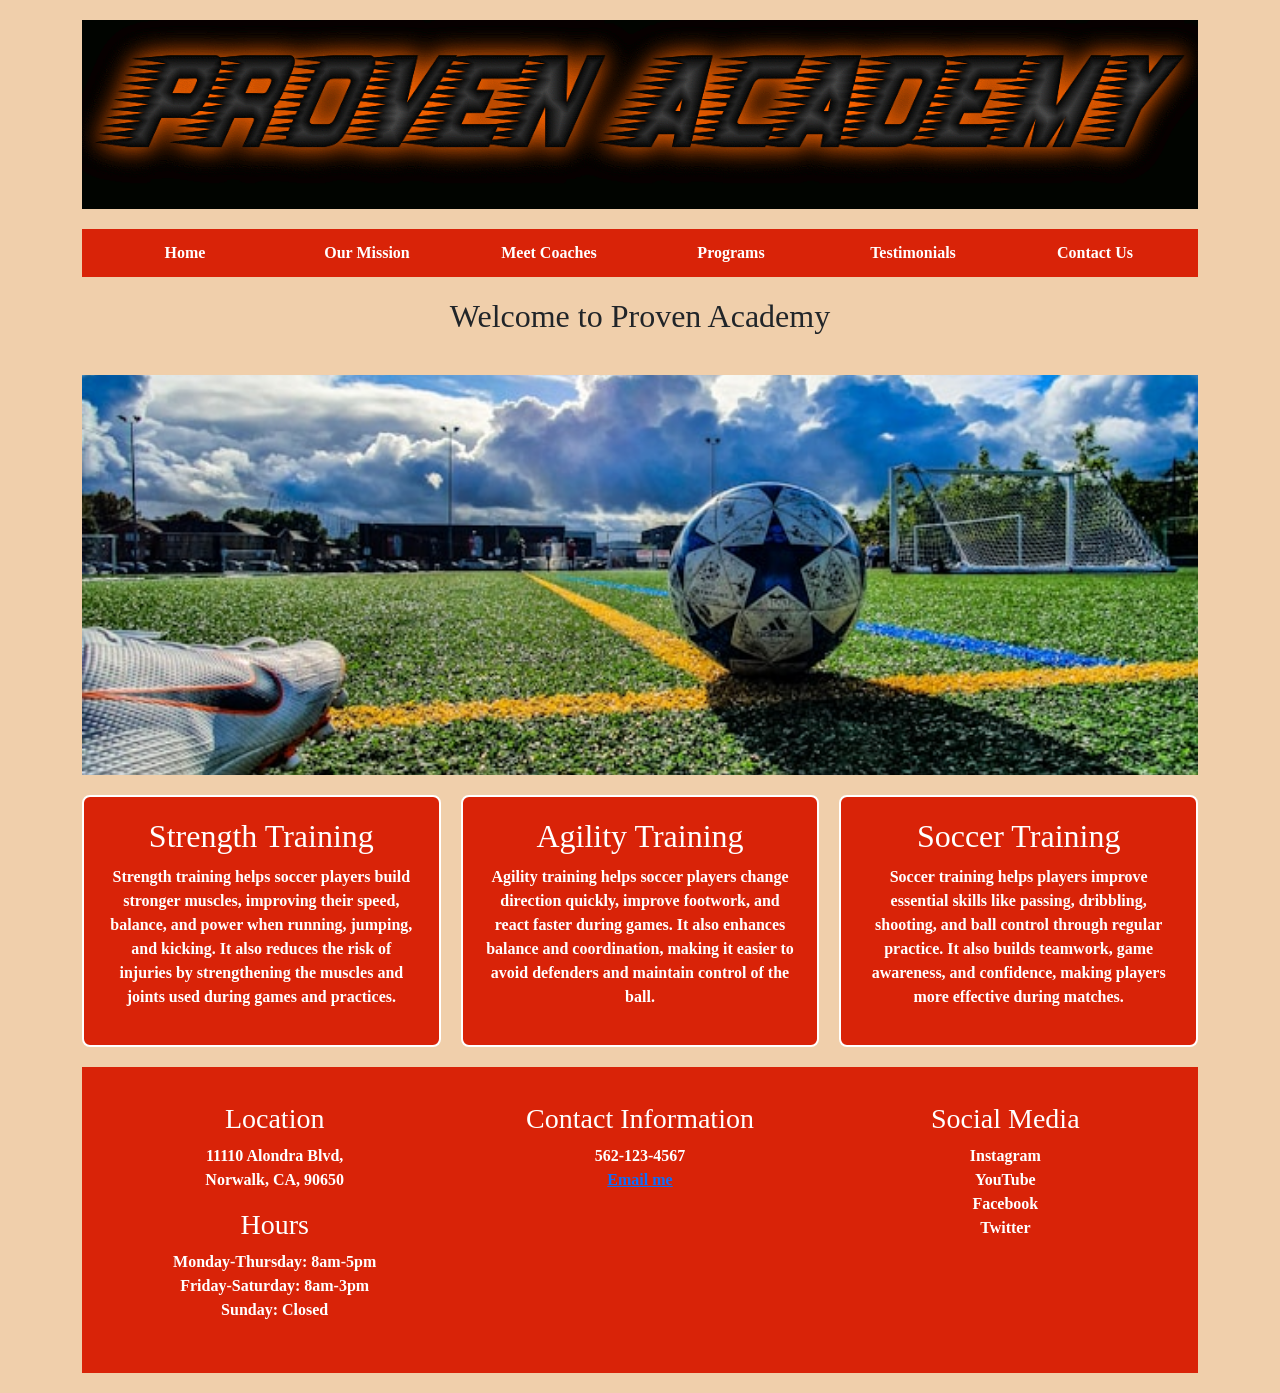
<file: index.html>
<!DOCTYPE html>
<html lang="en">
<!-- 
Project 2-2
Name: Jose Martinez
Due Date: 7/18/26
-->
<head>
    	<meta charset="utf-8">
	<meta name="keywords"
		content="Jose Martinez, soccer, coach, development, strength training, soccer training, 
		soccer coach" />
    	<title>Proven Academy</title>
    	<link href="https://cdn.jsdelivr.net/npm/bootstrap@5.3.3/dist/css/bootstrap.min.css" 	rel="stylesheet">
	<link href="jm_soccer.css" rel="stylesheet" />
	<script src="https://cdn.jsdelivr.net/npm/bootstrap@5.3.3/dist/js/bootstrap.bundle.min.js">	</script>

</head>

<body class="container">
    	<header>
        	<img src="proven_academy.gif" alt="Proven Academy Soccer header">
		</header>
<section>
	<h1>Welcome to Proven Academy</h1>
	<img src="Soccer1.jpg" alt="soccer field" class="striking-image">
	
</section>

    	<nav>
        	<ul>
            		<li><a href="index.html">Home</a></li>
            		<li><a href="mission.html">Our Mission</a></li>
            		<li><a href="meetCoaches.html"> Meet Coaches</a></li>
            		<li><a href="programs.html">Programs</a></i>
            		<li><a href="testimonials.html">Testimonials</a></li>
			<li><a href="contactUs.html">Contact Us</a></li>
	
        	</ul>
    	</nav>
		
   <section>
       
        <article>
            	<h2>Strength Training</h2>
            	<p>Strength training helps soccer players build stronger muscles, improving their speed, balance, and power when running, jumping, and kicking. It also reduces the risk of injuries by strengthening the muscles and joints used during games and practices.</p>
        </article>

        <article>
            	<h2>Agility Training</h2>
            	<p>Agility training helps soccer players change direction quickly, improve footwork, and react faster during games. It also enhances balance and coordination, making it easier to avoid defenders and maintain control of the ball.</p>
        </article>
        <article>
            	<h2>Soccer Training</h2>
            	<p>Soccer training helps players improve essential skills like passing, dribbling, shooting, and ball control through regular practice. It also builds teamwork, game awareness, and confidence, making players more effective during matches.</p>
        </article>
   </section>

   <footer>
	<section>
        	<h3>Location</h3>
		<p>11110 Alondra Blvd, <br>Norwalk, CA, 90650</P>
		<h3>Hours</h3>
		<p>Monday-Thursday: 8am-5pm<br>Friday-Saturday: 8am-3pm<br>Sunday: Closed</p>
	</section>
	<section>
		<h3>Contact Information</h3>
		<p>562-123-4567<br><a href="mailto:josemartinez162@example.com">Email me</a></p>
	</section>
	<section>
		<h3>Social Media</h3>
		<p>Instagram<br>YouTube<br>Facebook<br>Twitter<br></p>
	</section>
   </footer>

</body>
</html>
</file>
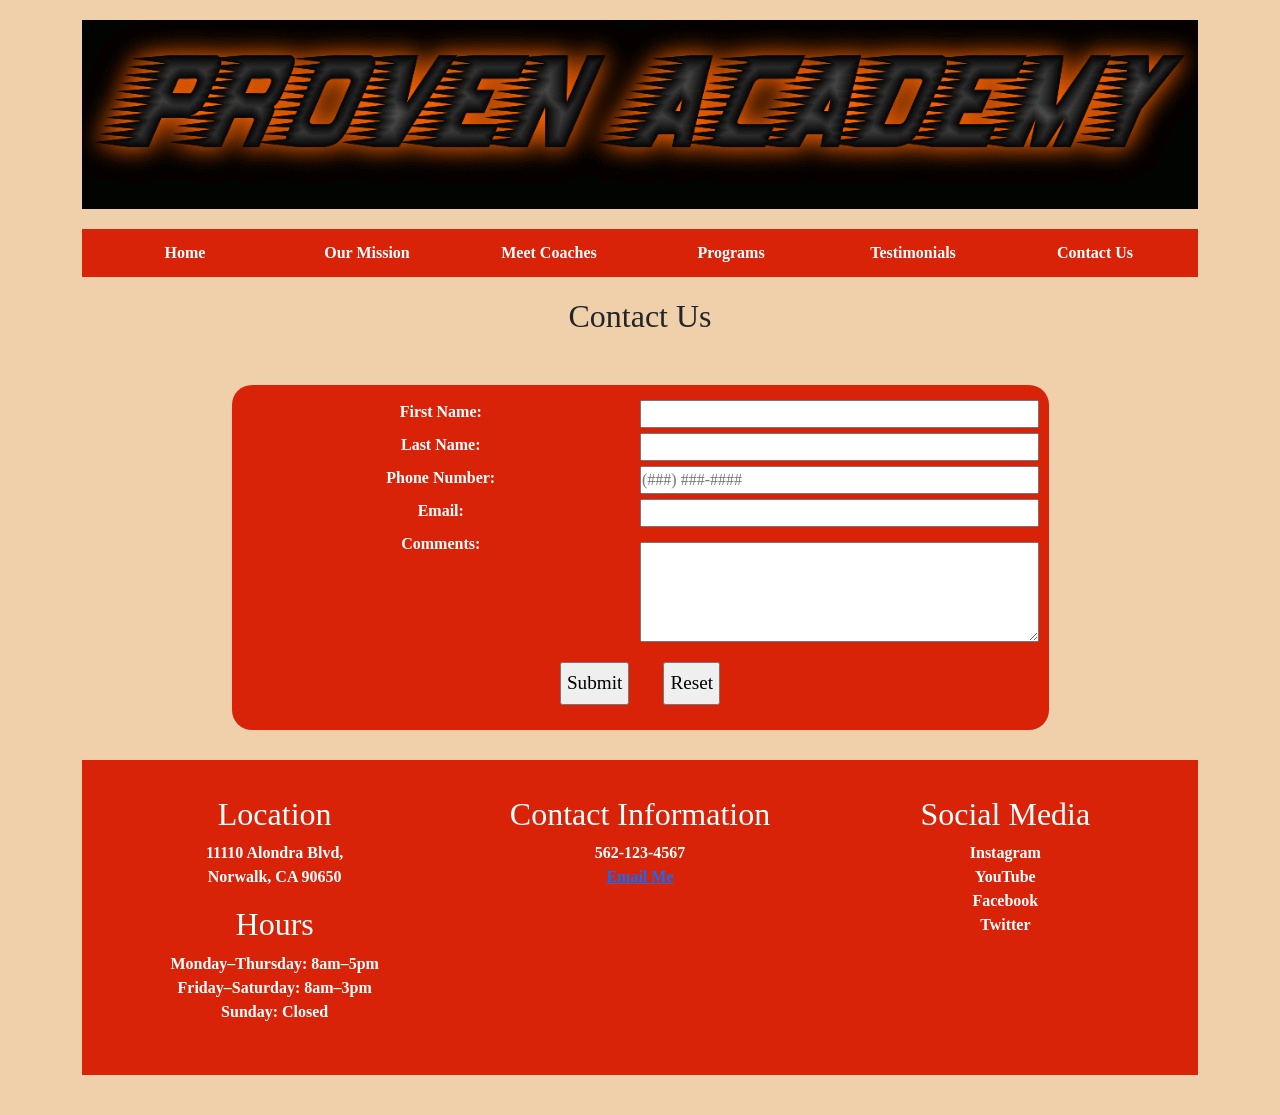
<file: contactUs.html>
<!DOCTYPE html>
<html lang="en">
<!-- 
Project 2-3
Name: Jose Martinez
Due Date: 7/24/26
-->
<head>
    	<meta charset="utf-8">
	<meta name="keywords"
		content="Jose Martinez, soccer, coach, development, strength training, soccer 			training, soccer coach" />
    	<title>Proven Academy</title>
    	<link href="https://cdn.jsdelivr.net/npm/bootstrap@5.3.3/dist/css/bootstrap.min.css" 	rel="stylesheet">
	<link href="jm_soccer.css" rel="stylesheet" />
	<script src="https://cdn.jsdelivr.net/npm/bootstrap@5.3.3/dist/js/bootstrap.bundle.min.js">	</script>

</head>

<body class="container">
    	<header>
        	<img src="proven_academy.gif" alt="Proven Academy Soccer header">
	</header>
	
    	<nav>
        	<ul>
            		<li><a href="index.html">Home</a></li>
            		<li><a href="mission.html">Our Mission</a></li>
            		<li><a href="meetCoaches.html"> Meet Coaches</a></li>
            		<li><a href="programs.html">Programs</a></li>
            		<li><a href="testimonials.html">Testimonials</a></li>
			<li><a href="contactUs.html">Contact Us</a></li>
	
        	</ul>
    	</nav>

   <section>
        <h1>Contact Us</h1>

        <form id="contact" action="mailto:jmcis162@cerritos.edu" method="post"
		enctype="text/plain">
		<fieldset id="contactUs">
             
            		<div class="formRow">
                		<label for="fname">First Name:</label><br>
                		<input name="First Name" id="fname" type="text" required>
            		</div>

            		<div class="formRow">                
				<label for="lname">Last Name:</label><br>
                		<input name="Last Name" id="lname" type="text" required>
            		</div>

            		<div class="formRow">
                		<label for="phone">Phone Number:</label><br>
                		<input name="Phone Number" id="phone" type="tel" 						placeholder="(###) ###-####">
            		</div>

            		<div class="formRow">
                		<label for="email">Email:</label><br>
                		<input name="Email" id="email" type="email" required>
            		</div>

            		<div class="formRow">
                		<label for="comments">Comments:</label><br>
                		<textarea id="comments"
                          	name="Comments"
                          	rows="6"
                          	cols="40"></textarea>
            		</div>

            		<div id="buttons">
                		<input type="submit" value="Submit">
                		<input type="reset" value="Reset">
            		</div>
		</fieldset>
	</form>
    </section>

    <footer>
        <section>
            <h2>Location</h2>
            <p>11110 Alondra Blvd,<br>Norwalk, CA 90650</p>

            <h2>Hours</h2>
            <p>
                Monday–Thursday: 8am–5pm<br>
                Friday–Saturday: 8am–3pm<br>
                Sunday: Closed
            </p>
        </section>

        <section>
            <h2>Contact Information</h2>
            <p>
                562-123-4567<br>
                <a href="mailto:josemartinez162@example.com">Email Me</a>
            </p>
        </section>

        <section>
            <h2>Social Media</h2>
            <p>
                Instagram<br>
                YouTube<br>
                Facebook<br>
                Twitter
            </p>
        </section>
    </footer>

</body>
</html>
</file>
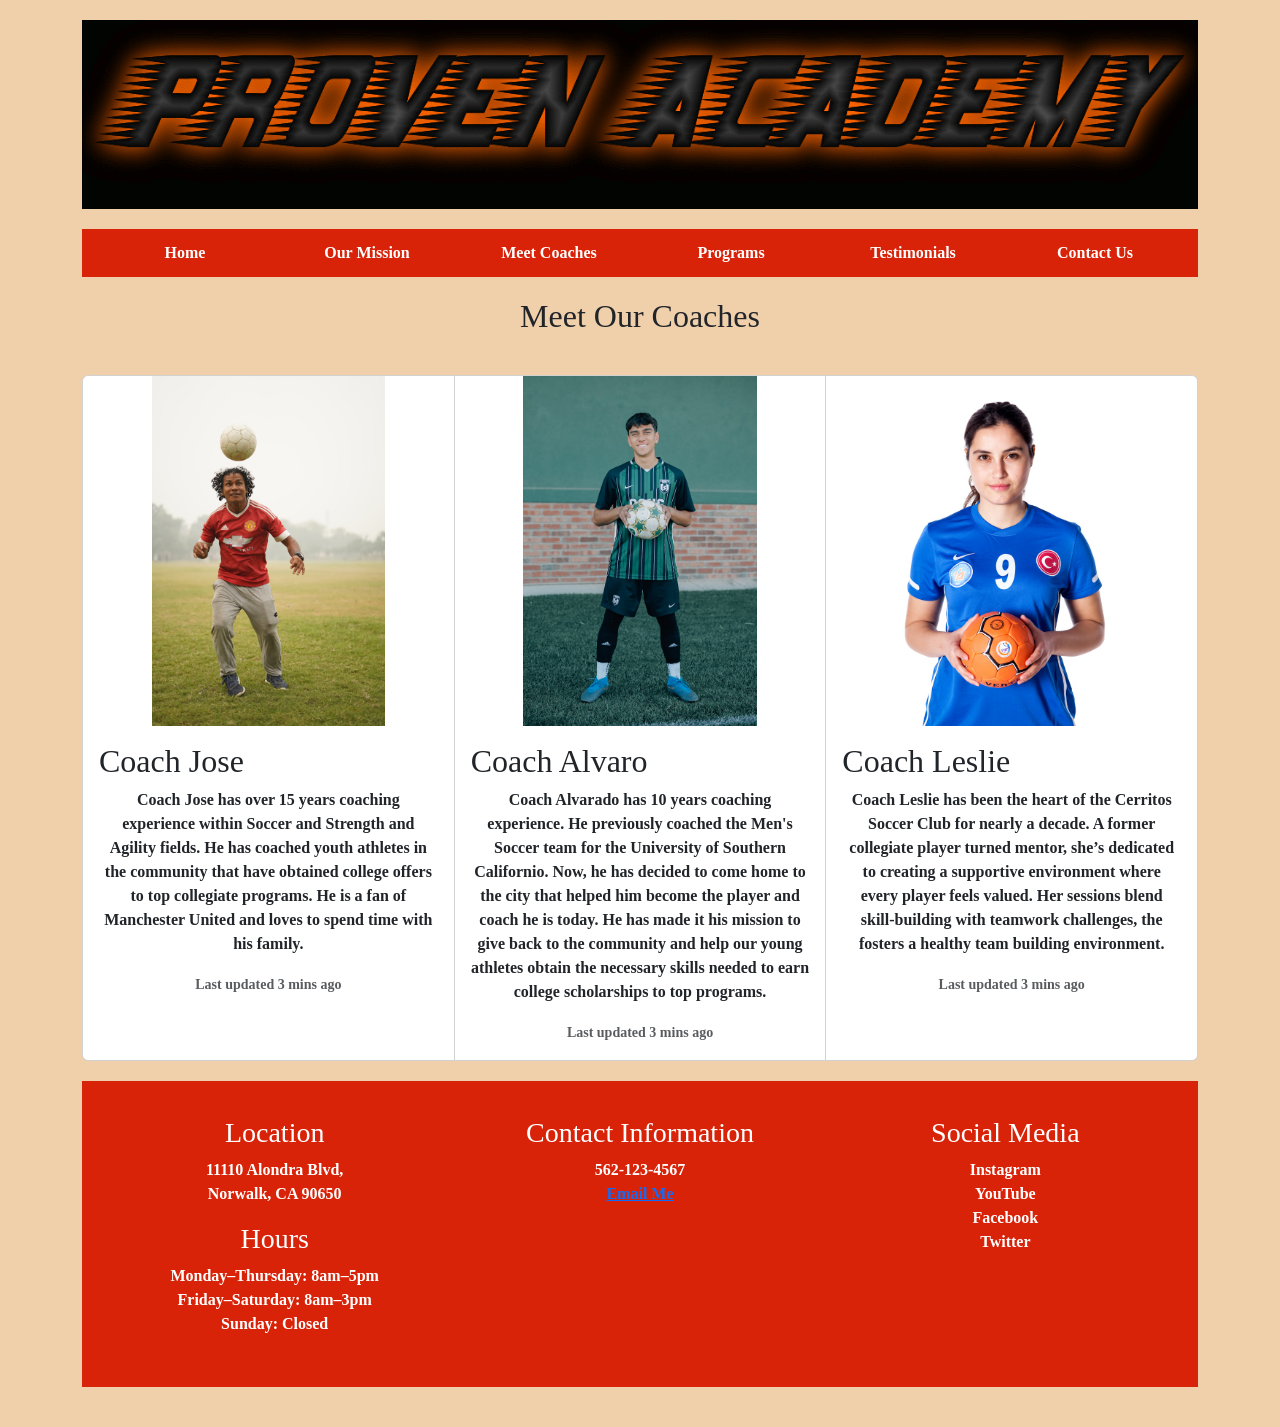
<file: meetCoaches.html>
<!DOCTYPE html>
<html lang="en">
<!-- 
Project 2-4
Name: Jose Martinez
Due Date: 7/29/26
-->
<head>
    	<meta charset="utf-8">
	<meta name="keywords"
		content="Jose Martinez, soccer, coach, development, strength training, soccer 			training, soccer coach" />
    	<title>Proven Academy</title>

    	<link href="https://cdn.jsdelivr.net/npm/bootstrap@5.3.3/dist/css/bootstrap.min.css" 	rel="stylesheet">
	<link href="jm_soccer.css" rel="stylesheet" />
	<script src="https://cdn.jsdelivr.net/npm/bootstrap@5.3.3/dist/js/bootstrap.bundle.min.js">	</script>
</head>

<body class="container" >
    	<header>
        	<img src="proven_academy.gif" alt="Proven Academy Soccer header">
	</header>
	
    	<nav>
        	<ul>
            		<li><a href="index.html">Home</a></li>
            		<li><a href="mission.html">Our Mission</a></li>
            		<li><a href="meetCoaches.html"> Meet Coaches</a></li>
            		<li><a href="programs.html">Programs</a></li>
            		<li><a href="testimonials.html">Testimonials</a></li>
			<li><a href="contactUs.html">Contact Us</a></li>
	
        	</ul>
    	</nav>

  	<section>
        <h1>Meet Our Coaches</h1>

<div class="card-group">
  	<div class="card">
    		<img src="coach1.jpg" class="card-img-top" alt="coach Jose">
    		<div class="card-body">
      			<h2 class="card-title">Coach Jose</h2>
      			<p class="card-text">Coach Jose has over 15 years coaching experience within Soccer and Strength and Agility fields. He has coached youth athletes in the community that have obtained college offers to top collegiate programs. He is a fan of Manchester United and loves to spend time with his family. </p>
      			<p class="card-text"><small class="text-muted">Last updated 3 mins 					ago</small></p>
    		</div>
  	</div>
  	<div class="card">
    		<img src="coach2.jpg" class="card-img-top" alt="Coach Alvaro">
    		<div class="card-body">
      			<h2 class="card-title">Coach Alvaro</h2>
      			<p class="card-text">Coach Alvarado has 10 years coaching experience. He previously coached the Men's Soccer team for the University of Southern Californio. Now, he has decided to come home to the city that helped him become the player and coach he is today. He has made it his mission to give back to the community and help our young athletes obtain the necessary skills needed to earn college scholarships to top programs.</p>
      			<p class="card-text"><small class="text-muted">Last updated 3 mins ago</small>				</p>
    		</div>
  </div>
  	<div class="card">
    		<img src="coach3.jpg" class="card-img-top" alt="coach Leslie">
    		<div class="card-body">
      			<h2 class="card-title">Coach Leslie</h2>
      			<p class="card-text">Coach Leslie has been the heart of the Cerritos Soccer Club for nearly a decade. A former collegiate player turned mentor, she’s dedicated to creating a supportive environment where every player feels valued. Her sessions blend skill-building with teamwork challenges, the fosters a healthy team building environment.</p>
      			<p class="card-text"><small class="text-muted">Last updated 3 mins ago</small>				</p>
    		</div>
  	</div>
</div>
	</section>
   <footer>
        <section>
            <h3>Location</h3>
            <p>11110 Alondra Blvd,<br>Norwalk, CA 90650</p>

            <h3>Hours</h3>
            <p>
                Monday–Thursday: 8am–5pm<br>
                Friday–Saturday: 8am–3pm<br>
                Sunday: Closed
            </p>
        </section>

        <section>
            <h3>Contact Information</h3>
            <p>
                562-123-4567<br>
                <a href="mailto:josemartinez162@example.com">Email Me</a>
            </p>
        </section>

        <section>
            <h3>Social Media</h3>
            <p>
                Instagram<br>
                YouTube<br>
                Facebook<br>
                Twitter
            </p>
        </section>
    </footer>

</body>
</html>
</file>
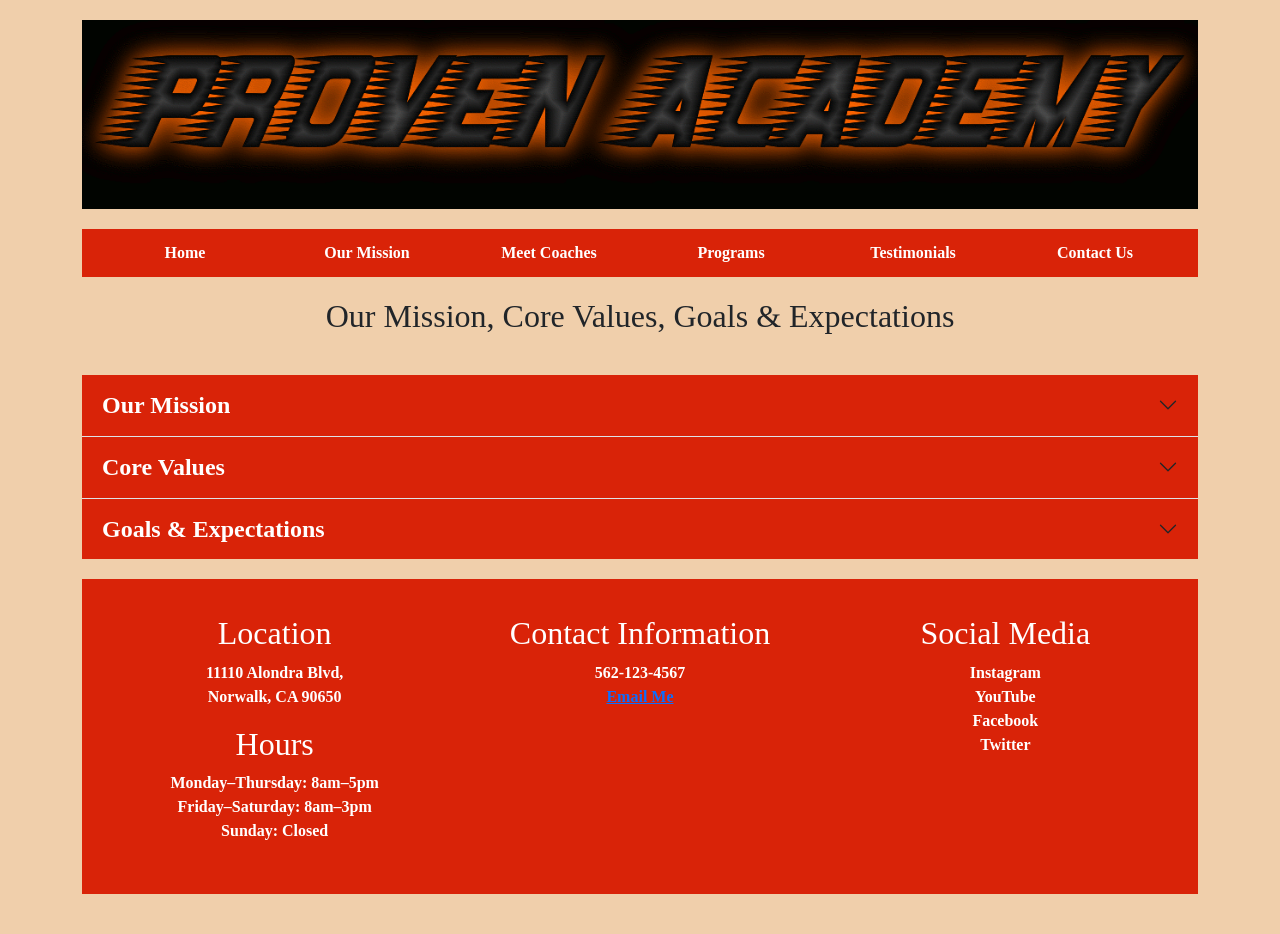
<file: mission.html>
<!DOCTYPE html>
<html lang="en">
<!-- 
Project 2-4
Name: Jose Martinez
Due Date: 7/29/26
-->
<head>
    	<meta charset="utf-8">
	<meta name="keywords"
		content="Jose Martinez, soccer, coach, development, strength training, soccer training, 
		soccer coach" />
    	<title>Proven Academy</title>
    	<link href="https://cdn.jsdelivr.net/npm/bootstrap@5.3.3/dist/css/bootstrap.min.css" 	rel="stylesheet">
	<link href="jm_soccer.css" rel="stylesheet" />
	<script src="https://cdn.jsdelivr.net/npm/bootstrap@5.3.3/dist/js/bootstrap.bundle.min.js">	</script>

</head>

<body class="container">
    	<header>
        	<img src="proven_academy.gif" alt="Proven Academy Soccer header">
	</header>
<section>
	<h1>Our Mission, Core Values, Goals & Expectations</h1>
	
	
</section>

    	<nav>
        	<ul>
            		<li><a href="index.html">Home</a></li>
            		<li><a href="mission.html">Our Mission</a></li>
            		<li><a href="meetCoaches.html"> Meet Coaches</a></li>
            		<li><a href="programs.html">Programs</a></li>
            		<li><a href="testimonials.html">Testimonials</a></li>
			<li><a href="contactUs.html">Contact Us</a></li>
	
        	</ul>
    	</nav>
		
	<section>
<div class="accordion accordion-flush" id="accordionFlush">
  <div class="accordion-item">
    <h2 class="accordion-header" id="flush-headingOne">
      <button class="accordion-button collapsed" type="button" data-bs-toggle="collapse" data-bs-target="#flush-collapseOne" aria-expanded="false" aria-controls="flush-collapseOne">
        Our Mission
      </button>
    </h2>
    <div id="flush-collapseOne" class="accordion-collapse collapse" data-bs-parent="#accordionFlush">
      <div class="accordion-body">Our mission is to develop confident, disciplined, and well-rounded young athletes through high-quality soccer and agility training in a positive, encouraging environment. We are committed to helping every player, regardless of skill level, build technical ability, athletic performance, character, and a lifelong love for the game.</div>
    </div>
  </div>
  <div class="accordion-item">
    <h2 class="accordion-header" id="flush-headingTwo">
      <button class="accordion-button collapsed" type="button" data-bs-toggle="collapse" data-bs-target="#flush-collapseTwo" aria-expanded="false" aria-controls="flush-collapseTwo">
        Core Values
      </button>
    </h2>
    <div id="flush-collapseTwo" class="accordion-collapse collapse" data-bs-parent="#accordionFlush">
      <div class="accordion-body">
<h3>Growth Mindset</h3>
<p>Every athlete has the ability to improve through consistent effort, quality coaching, and a willingness to learn.</p>

<h3>Respect</h3>
<p>We treat teammates, coaches, opponents, officials, and families with honesty, sportsmanship, and respect.</p>

<h3>Discipline</h3>
<p>Success is built on commitment, accountability, and giving your best effort at every training session.</p>

<h3>Confidence</h3>
<p>We create an environment where athletes are encouraged to take risks, overcome challenges, and believe in their abilities.</p>

<h3>Teamwork</h3>
<p>Individual development is important, but great players also understand communication, leadership, and supporting others.</p>

<h3>Excellence</h3>
<p>We strive for excellence in every aspect of training by focusing on proper technique, athletic development, and continuous improvement rather than perfection.</p>

<h3>Fun</h3>
<p>Learning happens best when athletes enjoy the process. We believe training should be challenging, engaging, and rewarding.</p></div>
    </div>
  </div>
  <div class="accordion-item">
    <h2 class="accordion-header" id="flush-headingThree">
      <button class="accordion-button collapsed" type="button" data-bs-toggle="collapse" data-bs-target="#flush-collapseThree" aria-expanded="false" aria-controls="flush-collapseThree">
        Goals & Expectations
      </button>
    </h2>
    <div id="flush-collapseThree" class="accordion-collapse collapse" data-bs-parent="#accordionFlush">
      <div class="accordion-body">Our goal is to provide every athlete with the skills, confidence, and athletic foundation needed to succeed both on and off the field. We focus on developing technical soccer abilities, speed, agility, coordination, decision-making, and mental resilience while fostering a positive attitude and strong work ethic.</div>
    </div>
  </div>
</div>
	</section>
<footer>
        <section>
            <h2>Location</h2>
            <p>11110 Alondra Blvd,<br>Norwalk, CA 90650</p>

            <h2>Hours</h2>
            <p>
                Monday–Thursday: 8am–5pm<br>
                Friday–Saturday: 8am–3pm<br>
                Sunday: Closed
            </p>
        </section>

        <section>
            <h2>Contact Information</h2>
            <p>
                562-123-4567<br>
                <a href="mailto:josemartinez162@example.com">Email Me</a>
            </p>
        </section>

        <section>
            <h2>Social Media</h2>
            <p>
                Instagram<br>
                YouTube<br>
                Facebook<br>
                Twitter
            </p>
        </section>
    </footer>

</body>
</html>
</file>
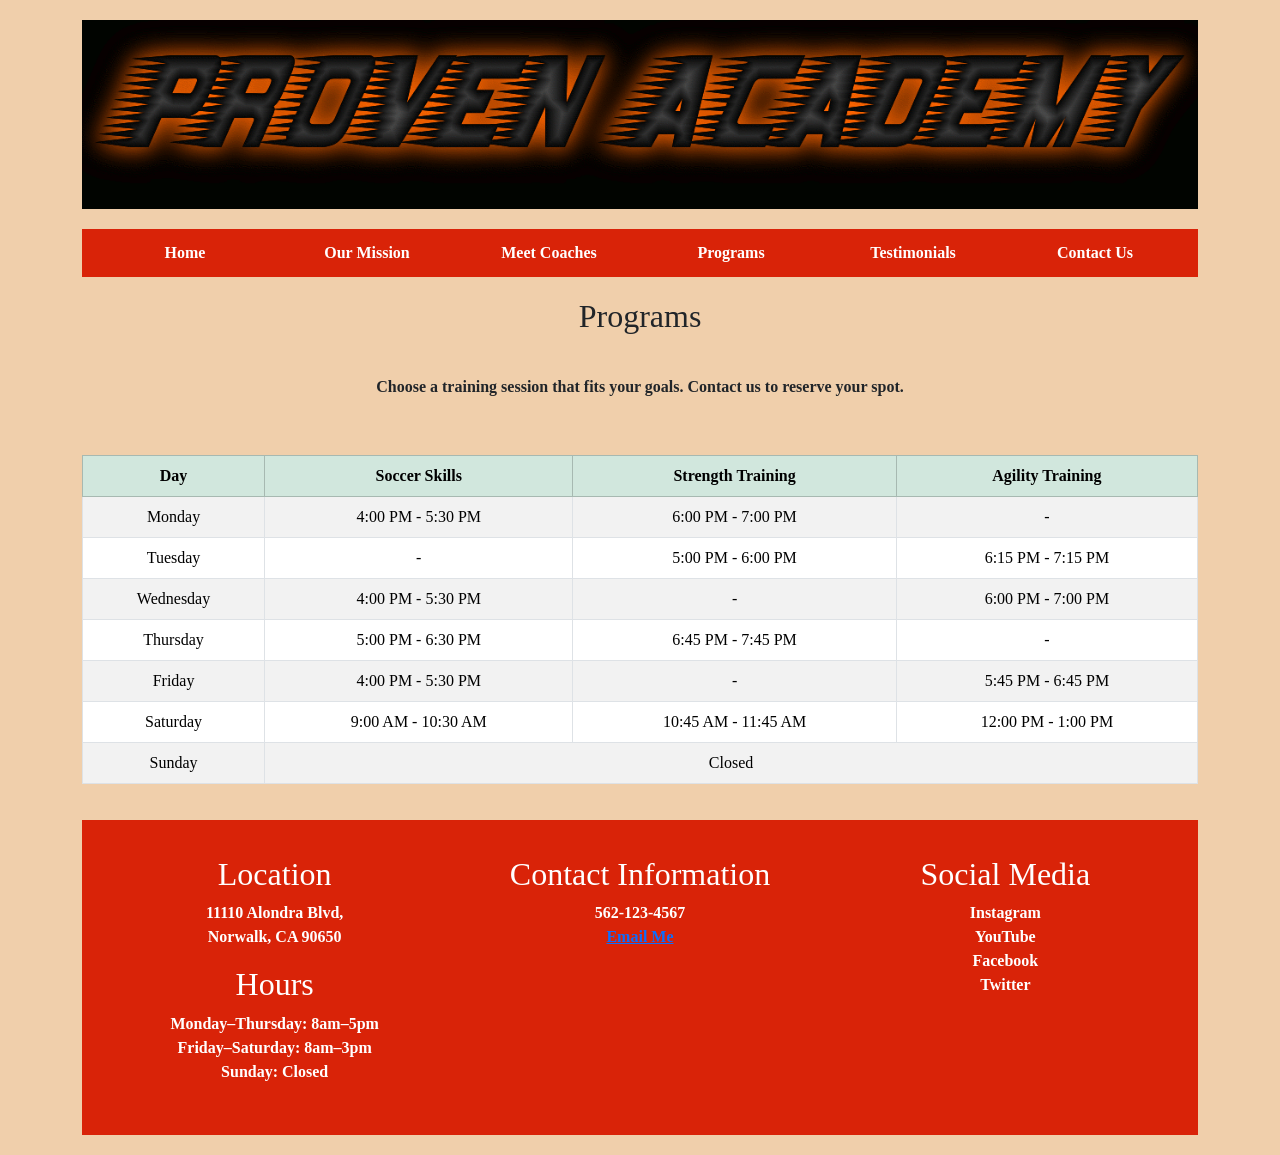
<file: programs.html>
<!DOCTYPE html>
<html lang="en">
<!-- 
Project 2-5
Name: Jose Martinez
Due Date: 7/31/26
-->
<head>
    	<meta charset="utf-8">
	<meta name="keywords"
		content="Jose Martinez, soccer, coach, development, strength training, soccer 			training, soccer coach" />
    	<title>Proven Academy</title>
    	<link href="https://cdn.jsdelivr.net/npm/bootstrap@5.3.3/dist/css/bootstrap.min.css" 	rel="stylesheet">
	<link href="jm_soccer.css" rel="stylesheet" />
	<script src="https://cdn.jsdelivr.net/npm/bootstrap@5.3.3/dist/js/bootstrap.bundle.min.js">	</script>

</head>

<body class="container">
    	<header>
        	<img src="proven_academy.gif" alt="Proven Academy Soccer header">
	</header>
	
    	<nav>
        	<ul>
            		<li><a href="index.html">Home</a></li>
            		<li><a href="mission.html">Our Mission</a></li>
            		<li><a href="meetCoaches.html"> Meet Coaches</a></li>
            		<li><a href="programs.html">Programs</a></li>
            		<li><a href="testimonials.html">Testimonials</a></li>
			<li><a href="contactUs.html">Contact Us</a></li>
	
        	</ul>
    	</nav>

<section class="mt-4">
    <h1>Programs</h1>

    <p>Choose a training session that fits your goals. Contact us to reserve your spot.</p>

    <table class="table table-bordered table-striped text-center">
        <thead class="table-success">
            <tr>
                <th>Day</th>
                <th>Soccer Skills</th>
                <th>Strength Training</th>
                <th>Agility Training</th>
            </tr>
        </thead>
        <tbody>
            <tr>
                <td>Monday</td>
                <td>4:00 PM - 5:30 PM</td>
                <td>6:00 PM - 7:00 PM</td>
                <td>-</td>
            </tr>
            <tr>
                <td>Tuesday</td>
                <td>-</td>
                <td>5:00 PM - 6:00 PM</td>
                <td>6:15 PM - 7:15 PM</td>
            </tr>
            <tr>
                <td>Wednesday</td>
                <td>4:00 PM - 5:30 PM</td>
                <td>-</td>
                <td>6:00 PM - 7:00 PM</td>
            </tr>
            <tr>
                <td>Thursday</td>
                <td>5:00 PM - 6:30 PM</td>
                <td>6:45 PM - 7:45 PM</td>
                <td>-</td>
            </tr>
            <tr>
                <td>Friday</td>
                <td>4:00 PM - 5:30 PM</td>
                <td>-</td>
                <td>5:45 PM - 6:45 PM</td>
            </tr>
            <tr>
                <td>Saturday</td>
                <td>9:00 AM - 10:30 AM</td>
                <td>10:45 AM - 11:45 AM</td>
                <td>12:00 PM - 1:00 PM</td>
            </tr>
            <tr>
                <td>Sunday</td>
                <td colspan="3">Closed</td>
            </tr>
        </tbody>
    </table>
</section>

    <footer>
        <section>
            <h2>Location</h2>
            <p>11110 Alondra Blvd,<br>Norwalk, CA 90650</p>

            <h2>Hours</h2>
            <p>
                Monday–Thursday: 8am–5pm<br>
                Friday–Saturday: 8am–3pm<br>
                Sunday: Closed
            </p>
        </section>

        <section>
            <h2>Contact Information</h2>
            <p>
                562-123-4567<br>
                <a href="mailto:josemartinez162@example.com">Email Me</a>
            </p>
        </section>

        <section>
            <h2>Social Media</h2>
            <p>
                Instagram<br>
                YouTube<br>
                Facebook<br>
                Twitter
            </p>
        </section>
    </footer>

</body>
</html>
</file>
<file: jm_soccer.css>
@charset "utf-8";

/*
	Project 2-2
    	Author: Jose Martinez
    	Date: 7/18/26

    	Filename: jm_soccer.css
*/

/* Typographic Style */
* {
    	margin: 0;
    	padding: 0;
    	box-sizing: border-box;
}

/* Grid Styles for Page Body */

body.container {
   	display: grid;
    	grid-template-columns: repeat(3, 1fr);
    	grid-template-rows: auto auto auto auto 1fr;
    	grid-template-areas:
        	"header header header"
        	"nav nav nav"
		"h1 h1 h1"
		"striking striking striking"
        	"program1 program2 program3"
        	"footer footer footer";
    	gap: 20px;
    	width: 90%;
    	margin: 20px auto;
    	font-family: 'Times New Roman', Times, sans-serif;
	background-color: rgb(240, 207, 171);
}

/* Header */
header {
    	grid-area: header;
    	text-align: center;
}

header img {
    	max-width: 100%;
    	height: auto;
}

/* Navigation */

nav {
    	grid-area: nav;
    	background-color: rgb(217, 35, 8);
}

nav ul {
    	display: grid;
    	grid-template-columns: repeat(6, 1fr);
    	list-style: none;
    	padding: 12px;
    	margin: 0;
    	text-align: center;
}

nav a {
    	color: white;
    	text-decoration: none;
    	font-weight: bold;
}

nav a:hover {
    	text-decoration: underline;
}

/* Section Layout */
section {
    	display: contents;
}

/* Welcome Heading */
h1 {
    	grid-column: 1 / 4;
    	text-align: center;
    	margin-bottom: 15px;
    	font-size: 2em;
}

/* Header Image */

.striking-image {
	grid-column: 1 / -1;
    	width: 100%;
    	height: 400px;      
    	object-fit: cover;  
}

/* Program Boxes */

section article:nth-of-type(1) {
    	grid-area: program1;
}

section article:nth-of-type(2) {
    	grid-area: program2;
}

section article:nth-of-type(3) {
    	grid-area: program3;
}

article {
    	padding: 20px;
   	border: 2px solid;
    	border-radius: 8px;
    	background-color: rgb(217, 35, 8);
	color: white;
	text-align: center;
}

article h2 {
    	margin-bottom: 10px;
	text-align: center;
}

/* Contact Form */

div.formRow {
	display: flex;
	flex-flow: row wrap;
	margin: 5px 0px;
}

div.formRow > * {
	flex: 1 1 150px;
}

form#contact {
	grid-column: 1 / -1;
	display: flex;
	flex-flow: row wrap;
	width: 75%;
	margin: auto;
}

form#contact > fieldset {
	background-color: rgb(217, 35, 8);
	border-radius: 20px;
	flex: 1 1 300px;
	font-size: 1em;
	padding: 10px;
	margin: 10px;
	color: white;
	text-align: center;
	font-weight: bold;
}

textarea {
	margin-top: 10px;
	height: 100px;
	width: 95%;
}

div#buttons {
	text-align: center;
	width: 100%;
}

input[type='submit'], input[type='reset'] {
	font-size: 1.2em;
	padding: 5px;
	margin: 15px;
}

input:focus, select:focus, textarea:focus {
	background-color: rgb(220, 255, 220);
}

/* Testimonials */

div.gallery {
    grid-column: 1 / -1;
    display: flex;
    flex-wrap: wrap;
    justify-content: space-between;
    gap: 20px;
    width: 100%;
    margin: 20px auto;
}

div.gallery-item {
    width: calc(50% - 10px);
    border: 1px solid #ccc;
    padding: 10px;
    text-align: center;
    background-color: white;
}

div.gallery-item img {
    	width: 100%;
    	height: 500px;
	object-fit: contain;
}

div.gallery-item div.desc {
    	padding: 15px;
    	text-align: center;
    	font-weight: bold;
}

div.gallery-item textarea {
    	width: 100%;
    	height: 100px;
    	padding: 8px;
    	resize: none;
    	margin-top: 10px;
}

/* Accordion */

.accordion {
    grid-column: 1 / -1;
    width: 100%;
}

.accordion-button {
    background-color: rgb(217, 35, 8);
    color: white;
    font-weight: bold;
    font-size: .75em;
}

.accordion-body {
    background-color: white;
    color: black;
}

/* Card Group */

.card-group {
	width: 100%;
	grid-column: 1/-1;
}

.card-img-top {
    width: 100%;
    height: 350px;
    object-fit: contain;
}

/* Schedule Table */

table {
    margin: 20px auto;
    width: 100%;
	grid-column: 1/-1;
}

th {
    background-color: #198754;
    color: white;
}

td, th {
    padding: 12px;
    vertical-align: middle;
}

section h1 {
    text-align: center;
    margin-bottom: 20px;
}

section p {
    text-align: center;
	grid-column: 1/-1;
	font-weight: bold;
    font-size: 1em;
}

/* Footer */

footer {
	display: grid;
	grid-column: 1/-1;
	grid-template-columns: repeat(3, 1fr);
	gap: 20px;
    	text-align: center;
    	padding: 20px;
    	background-color: rgb(217, 35, 8);
    	color: white;
}

footer section {
	display: block;
	padding: 15px;
}
</file>
